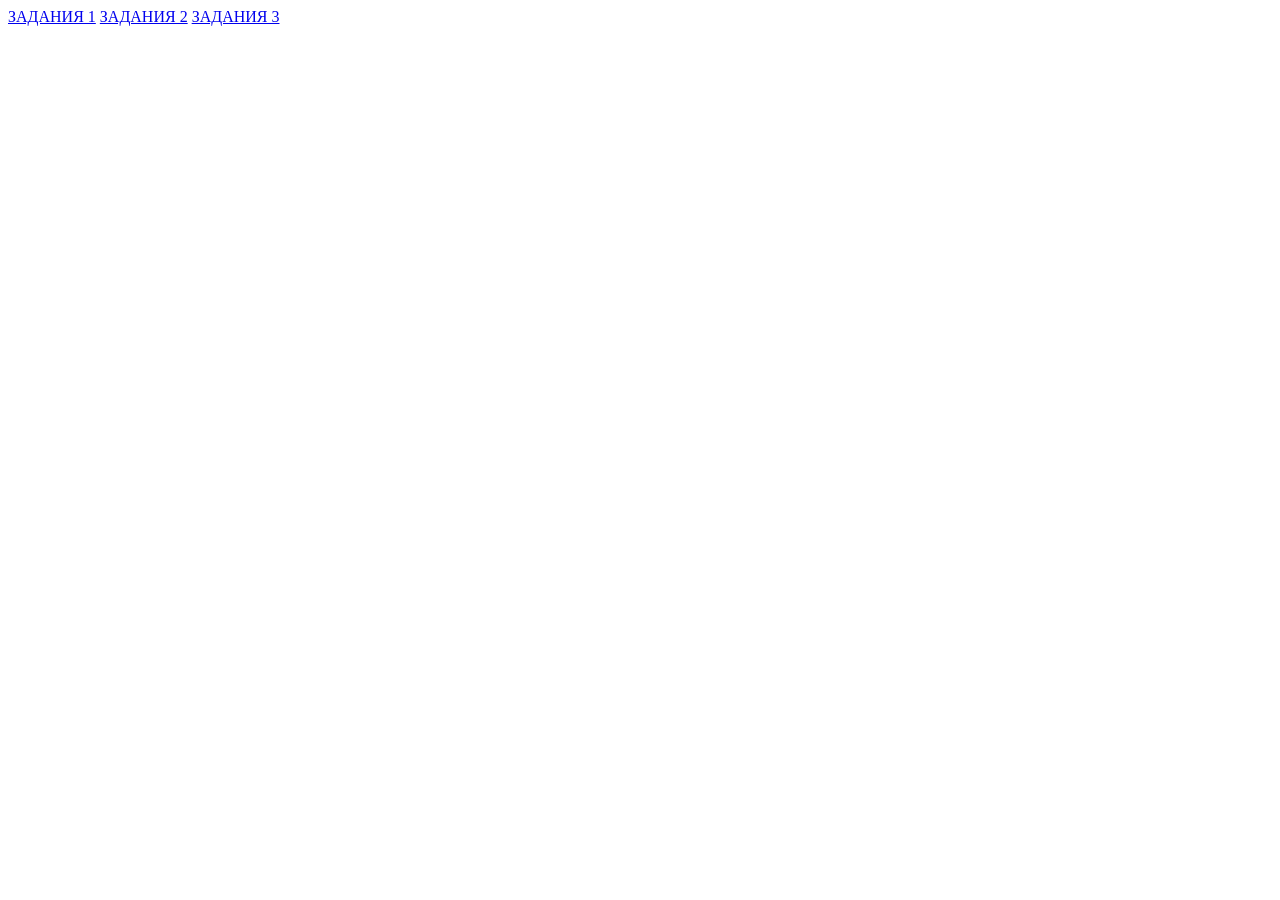
<file: index.html>
<!DOCTYPE html>
<html lang="en">
<head>
    <meta charset="UTF-8">
    <meta name="viewport" content="width=device-width, initial-scale=1.0">
    <title>Document</title>
</head>
<body>
   <a href="./01-button-hover/index.html">ЗАДАНИЯ 1</a>
   <a href="./02-pop-up/index.html">ЗАДАНИЯ 2</a>
   <a href="./03-dropdown-menu/index.html">ЗАДАНИЯ 3</a>

</body>
</html>
</file>
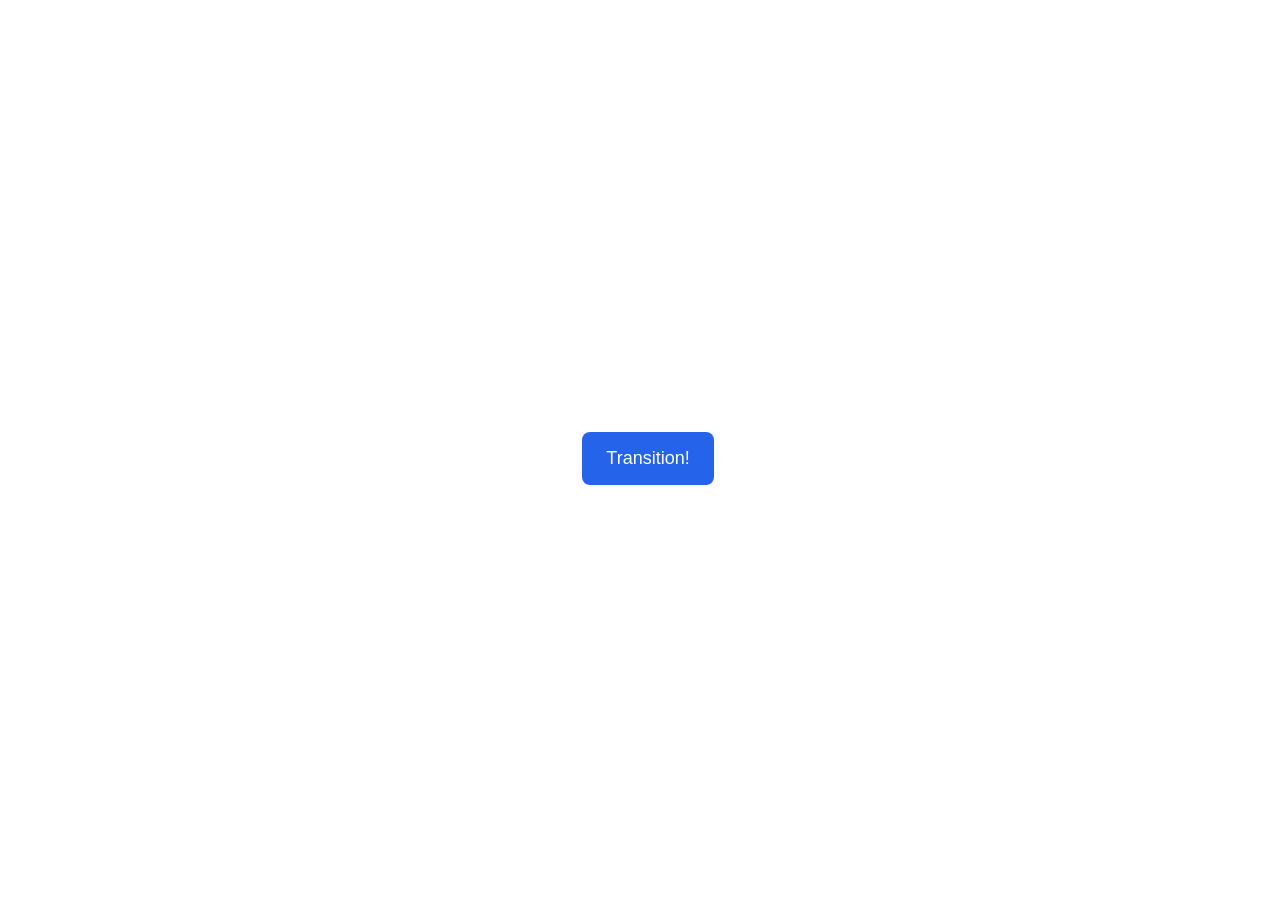
<file: 01-button-hover/index.html>
<!DOCTYPE html>
<html lang="en">
  <head>
    <meta charset="UTF-8" />
    <meta http-equiv="X-UA-Compatible" content="IE=edge" />
    <meta name="viewport" content="width=device-width, initial-scale=1.0" />
    <title>Button Hover</title>
    <link rel="stylesheet" href="style.css" />
  </head>
  <body>
    <div id="transition-container">
      <button>Transition!</button>
    </div>
  </body>
</html>
</file>
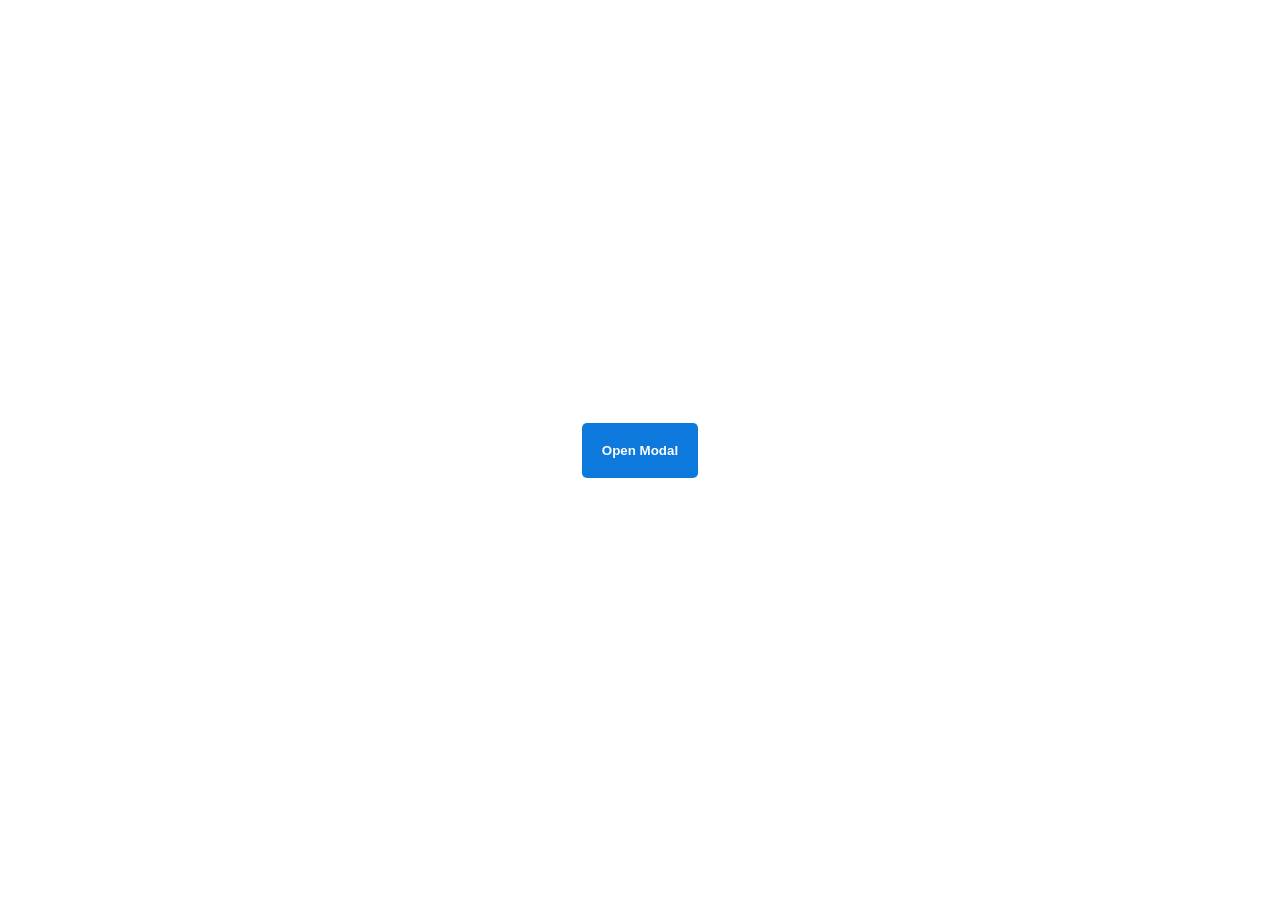
<file: 02-pop-up/index.html>
<!DOCTYPE html>
<html lang="en">
  <head>
    <meta charset="UTF-8" />
    <meta http-equiv="X-UA-Compatible" content="IE=edge" />
    <meta name="viewport" content="width=device-width, initial-scale=1.0" />
    <title>Popup</title>
    <link rel="stylesheet" href="style.css" />
  </head>
  <body>
    <div class="backdrop"></div>
    <div class="popup-modal">
      <h1>Look at me!</h1>
      <p>I'm a pop up dialog!</p>
      <button id="close-modal">Close Modal</button>
    </div>
    <div class="button-container">
      <button id="trigger-modal">Open Modal</button>
    </div>
    <script src="script.js"></script>
  </body>
</html>
</file>
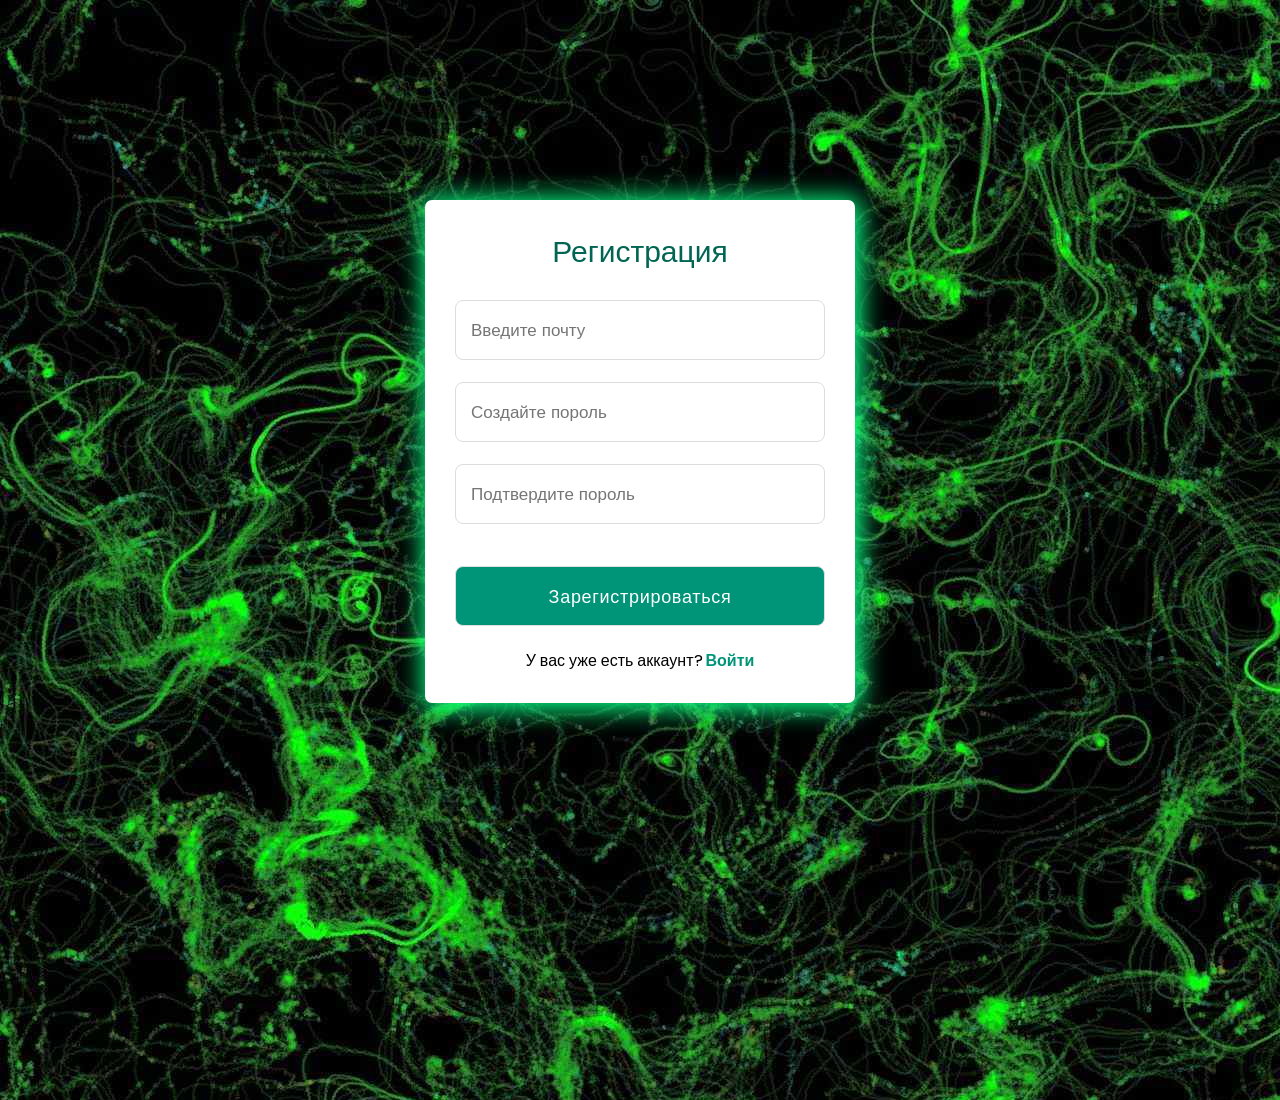
<file: registration.html>
<!DOCTYPE html>
<html lang="en">
  <head>
    <meta charset="UTF-8" />
    <meta name="viewport" content="width=device-width, initial-scale=1.0" />
    <link rel="stylesheet" href="./styles/styles.scss"/>
    <link rel="stylesheet" href="./styles/styles.css">
    <title>Registration</title>
  </head>
  <body>
    <div class="container">
      <div class="form">

        <header>Регистрация</header>

        <form action="#" method="post">
            
        <input type="email" name="user_email" required placeholder="Введите почту"/>
         
        <input  type="password"  name="user_password" placeholder="Создайте пороль" minlength="8" required/>
        <input type="password" name="user_password" placeholder="Подтвердите пороль" minlength="8" required/>
        
        <input type="button" class="button" value="Зарегистрироваться">
    </form>
    <div class="reqister"> 
        <div>
            <span>У вас уже есть аккаунт?</span>
        </div>

        <div>
            <a href="./index.html">Войти</a>
        </div>

    </div>
      </div>
    </div>
  </body>
</html>
</file>
<file: 01-button-hover/style.css>
#transition-container {
  width: 100vw;
  height: 100vh;
  display: flex;
  flex-direction: column;
  justify-content: center;
  align-items: center;
  font-family: Arial, sans-serif;
  
}
button {
  border-radius: 8px;
  border: none;
  background-color: #2563eb;
  color: white;
  font-size: 18px;
  padding: 16px 24px;
  text-align: center;
  transition: transform 0.8s ease;
  position: relative;
}
button:hover {
 transform: scale(1.3);
}
</file>
<file: 02-pop-up/style.css>
* {
  padding: 0;
  margin: 0;
}

body {
  overflow: hidden;
}

.button-container {
  width: 100vw;
  height: 100vh;
  background-color: #ffffff;
  opacity: 100%;
  display: flex;
  align-items: center;
  justify-content: center;
}

button {
  padding: 20px;
  color: #ffffff;
  background-color: #0e79dd;
  border: none;
  border-radius: 5px;
  font-weight: 600;
}

.popup-modal {
  padding: 32px 64px;
  background-color: white;
  border: 1px solid black;
  border-radius: 10px;
  position: fixed;
  top: 300px;
  left: 50%;
  transform-origin: center;
  transform: translate(-50%, -50%);
  pointer-events: none;
  opacity: 0%;
  text-align: center;
  transition: 1.2s;
}



.popup-modal p {
  margin-bottom: 24px;
}

.backdrop {
  pointer-events: none;
  position: fixed;
  inset: 0;
  background: #000;
  opacity: 0%;
}

.popup-modal.show {
  opacity: 100%;
  top:50%;
  pointer-events: all;
  animation: appearance 0.4s;
}

@keyframes appearance{
  0%{
    top: 300px;
    opacity: 20%;
  }
  
}

.backdrop.show {
  opacity: 30%;
}
</file>
<file: styles/styles.css>
@import url('https://fonts.googleapis.com/css2?family=Poppins:ital,wght@0,100;0,200;0,300;0,400;0,500;0,600;0,700;0,800;0,900;1,100;1,200;1,300;1,400;1,500;1,600;1,700;1,800;1,900&display=swap');

* {
    margin: 0;
    padding: 0;
    box-sizing: border-box;
    font-family: 'Poppins', sans-serif;
}
body {
    margin: 0 auto;
    min-height: 100vh;
    width: 100%;
    background: url(./6286962142.jpg);
   
}


.container {
  margin: 200px auto;
  max-width: 430px;
  width: 100%;
  background: white;
  border-radius: 7px;
  box-shadow: 2px 2px 25px 5px #08fa81; }
  .container .form {
    padding: 30px; }

.form header {
  font-size: 30px;
  color: #006653;
  text-align: center;
  margin-bottom: 25px; }
.form input {
  height: 60px;
  width: 100%;
  padding: 0 15px;
  font-size: 17px;
  margin-bottom: 22px;
  border: 1px solid #ddd;
  border-radius: 8px; }
.form input:focus {
  background-color: #e2dfdf; }
.form input:valid {
  border-color: green;
  color: green;
  box-shadow: none; }
.form input:invalid {
  color: #c70505;
  box-shadow: none; }
.form a {
  display: flex;
  justify-content: flex-end;
  font-size: 15px;
  color: #009579;
  text-decoration: none; }
.form a:hover {
  color: #006653;
  text-decoration: underline; }
.form input.button {
  color: #fff;
  background-color: #009579;
  font-size: 18px;
  font-weight: 500;
  letter-spacing: 0.7px;
  margin-top: 20px;
  cursor: pointer;
  transition: 0.5s; }
.form input.button:hover {
  background-color: #006653; }

.reqister {
  gap: 3px;
  font-size: 16px;
  display: flex;
  justify-content: center; }
  .reqister a {
    font-size: 16px;
    font-weight: 600; }

/*# sourceMappingURL=styles.css.map */
</file>
